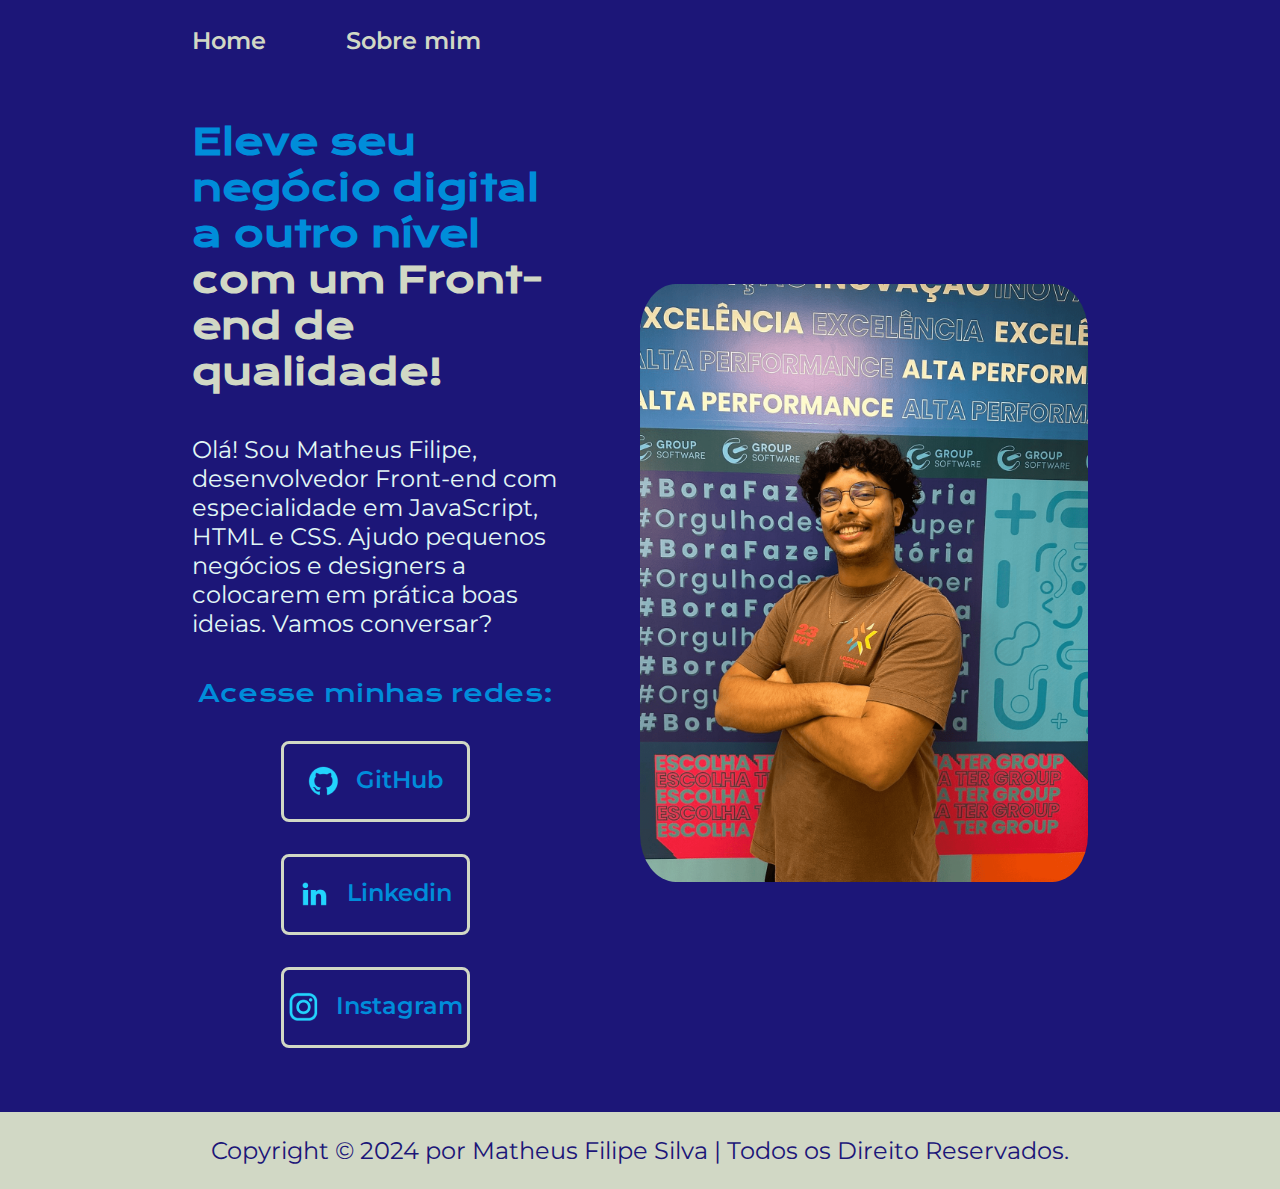
<file: index.html>
<!DOCTYPE html>
<html lang="pt-br">

<head>
    <meta charset="UTF-8">
    <meta http-equiv="X-UA-Compatible" content="IE=edge">
    <meta name="viewport" content="width=device-width, initial-scale=1.0">
    <title>Portifólio de Matheus</title>
    <link rel="stylesheet" href="./styles/style.css">
</head>

<body>
    <header class="cabecalho">
        <nav class="cabecalho__menu">
            <a class="cabecalho__menu__link" href="index.html">Home</a>
            <a class="cabecalho__menu__link" href="about.html">Sobre mim</a>
        </nav>
    </header>
    <main class="apresentacao">
        <section class="apresentacao__conteudo">
            <h1 class="apresentacao__conteudo__titulo">Eleve seu negócio digital a outro nível<strong 
            class="titulo-destaque"> com um Front-end de qualidade!
            </strong></h1>
            <p class="apresentacao__conteudo__texto">Olá! Sou Matheus Filipe, desenvolvedor
            Front-end com especialidade em JavaScript, HTML e
            CSS. Ajudo pequenos negócios e designers a
            colocarem em prática boas ideias. Vamos
            conversar?</p>
          
            </div>

            <div class="apresentacao__links">
                <h2 class="apresentacao__links__subtitulo">Acesse minhas redes:</h2>
                <a class="apresentacao__links__navegacao" href="https://github.com/0matheusfilipe">
                    <img src="./assets/github.png">
                    GitHub
                </a>
                <a class="apresentacao__links__navegacao" href="https://linkedin.com/in/matheusfilipesilva">
                    <img src="./assets/linkedin.png">
                    Linkedin
                </a>
                <a class="apresentacao__links__navegacao" href="https://instagram.com/mxtheusfilipe">
                    <img src="./assets/instagram.png">
                    Instagram
                </a>
            </div>
        </section>
        <img class="apresentacao__imagem" src="./assets/perfil.png" alt="Foto de Matheus Filipe">
    </main>
    <footer class="rodape">
        <p> Copyright © 2024 por Matheus Filipe Silva | Todos os Direito Reservados.</p>
    </footer>
</body>

</html>
</file>
<file: styles/style.css>
@import url('https://fonts.googleapis.com/css2?family=Krona+One&family=Montserrat:wght@400;600&display=swap');

:root {
    --cor-primaria: #1C1678;
    --cor-secundaria: #008DDA;
    --cor-terciaria: #D1D8C5;
    --cor-hover: #F7EEDD;
    --cor-texto: #E1F7F5;

    --fonte-primaria: 'Krona One', sans-serif;
    --fonte-secundaria: 'Montserrat', sans-serif;
}
*{
    margin: 0;
    padding: 0;
}

body{
    box-sizing: border-box;
    background-color: var(--cor-primaria);
    color: var(--cor-secundaria);
}
.cabecalho{
    padding: 2% 0% 0% 15%;

}
.cabecalho__menu{
    display: flex;
    gap: 80px;
}
.cabecalho__menu__link{
    font-family: var(--fonte-secundaria);
    font-size: 1.5rem;
    font-weight: 600;
    color: var(--cor-terciaria);
    text-decoration: none;
}
.apresentacao{
    padding: 5% 15%;
    display: flex;
    align-items: center;
    justify-content: space-between;
    gap: 82px;
}
.apresentacao__conteudo{
    width: 50%;
    display: flex;
    flex-direction: column;
    gap: 40px;
}

.apresentacao__conteudo__titulo{
    font-size: 2.25rem;
    font-family: var(--fonte-primaria);
}
.titulo-destaque{
    color: var(--cor-terciaria);
}
.apresentacao__conteudo__texto{
    font-size: 1.5rem;
    font-family: var(--fonte-secundaria);
    color: var( --cor-texto);
}

.apresentacao__conteudo__tecnologias{
    display: flex;
    flex-direction: row;
    justify-content: center;
    align-items: center;
    gap: 15px;
    margin-left: auto;
    margin-right: auto;
    width: 15%; /* Ajusta a largura ao conteúdo para que a margem auto funcione */
}

.apresentacao__links{
    display: flex;
    flex-direction: column;
    justify-content: space-between;
    align-items: center;
    gap: 32px;
}
.apresentacao__links__subtitulo{
    font-family: var(--fonte-primaria);
    font-weight: 400;
    font-size: 1.5rem;
}
.apresentacao__links__navegacao{
    display: flex;
    justify-content: center;
    gap: 16px;
    border: 3px solid var(--cor-terciaria);
    width: 50%;
    text-align: center;
    border-radius: 8px;
    font-size: 1.5rem;
    font-weight: 600;
    padding: 21.5px 0;
    text-decoration: none;
    color: var(--cor-secundaria);
    font-family: var(--fonte-secundaria);
}
.apresentacao__links__navegacao:hover{
    background-color: var(--cor-hover);
}
.apresentacao__imagem{
    width: 50%;
    border-radius: 8%;
}
.rodape{
    color: var(--cor-primaria);
    background-color: var(--cor-terciaria);
    padding: 24px;
    text-align: center;
    font-family: var(--fonte-secundaria);
    font-size: 1.5rem;
    font-weight: 400;
}

@media (max-width: 1200px){
    .cabecalho{
        padding: 10%;
    }

    .cabecalho__menu{
        justify-content: center;
    }
    .apresentacao{
        flex-direction: column-reverse;
        padding: 5%;
    }

    .apresentacao__conteudo{
        width: auto;
    }

}
</file>
